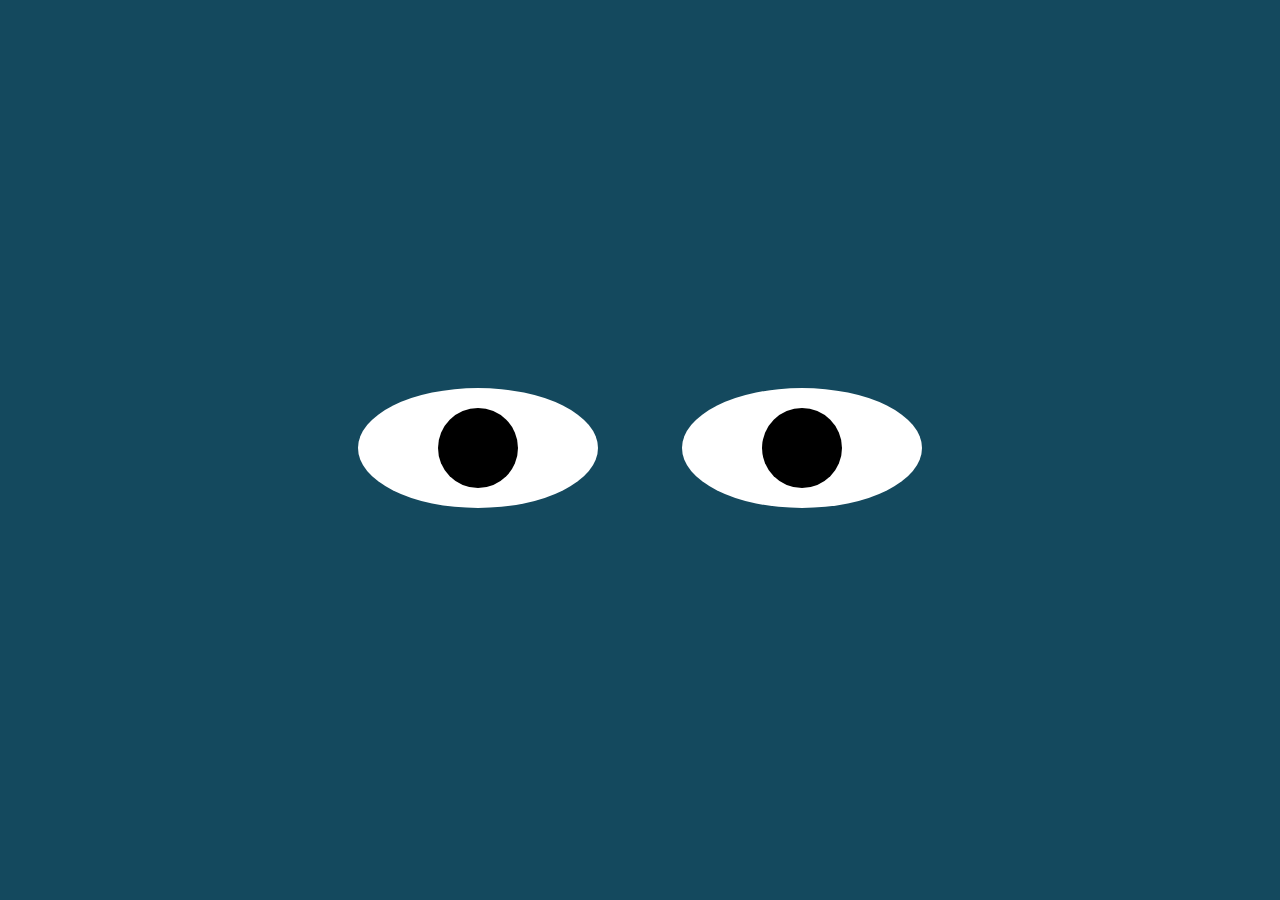
<file: EyeMovement/index.html>
<html>
    <head>
        <link rel="stylesheet" type="text/css" href="styles.css">
    </head>
    <body>
        <div class="eyes">
            <div class="eye">
                <div class="ball"></div>
            </div>
            <div class="eye">
                <div class="ball"></div>
        </div>
        <script src="eyes.js"></script>
    </body>
</html>
</file>
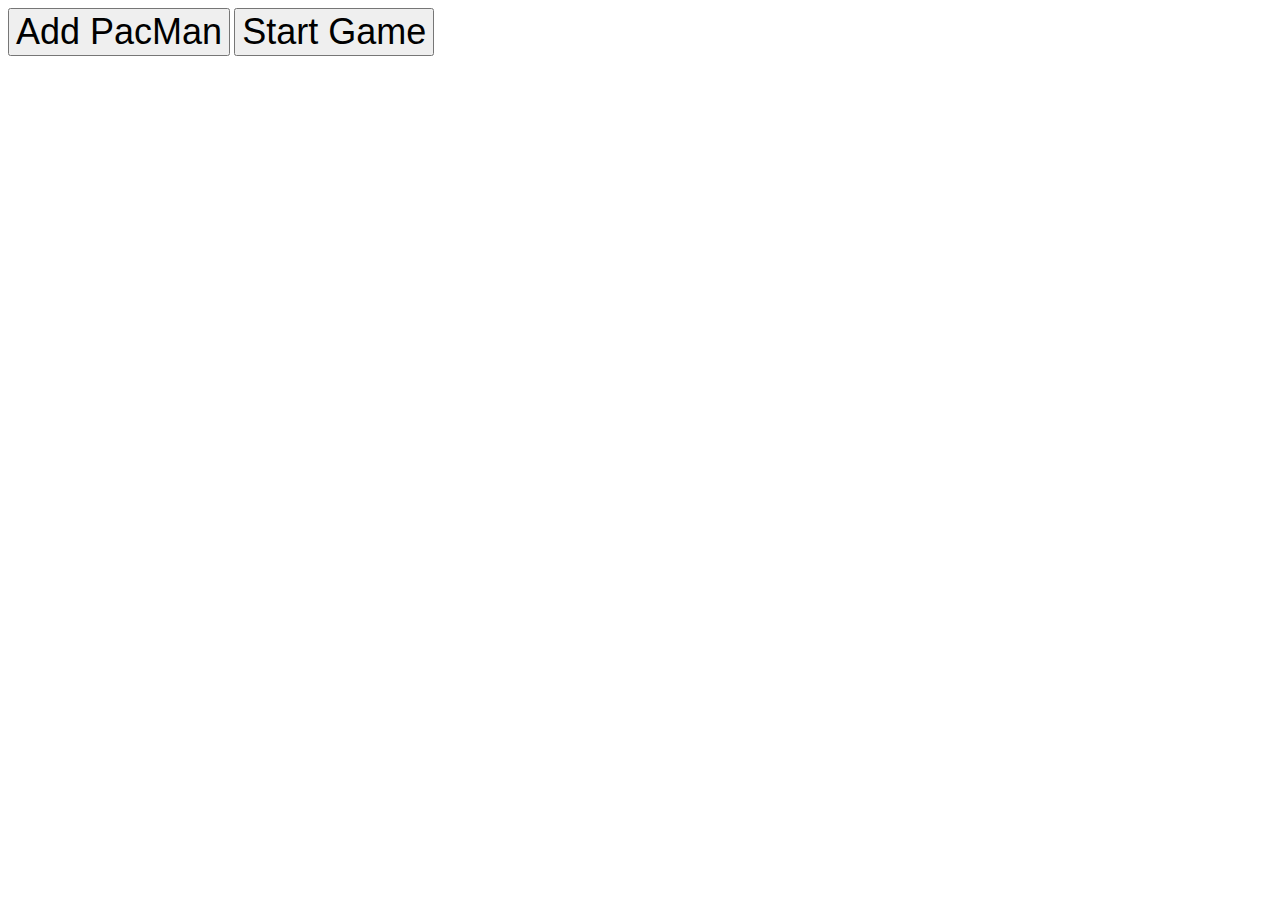
<file: PacMenGen/index.html>
<html>
<head>
    <link rel="stylesheet" href="styles.css">
</head>    
<body>
    
    <div id='game'>
        <button onclick='makeOne()' width='200' height='30'>Add PacMan</button>
        <button onclick='update()' width='200' height='30'>Start Game</button>

    </div>
    
    
    <script src="pacman.js"></script>
</body>



</html>
</file>
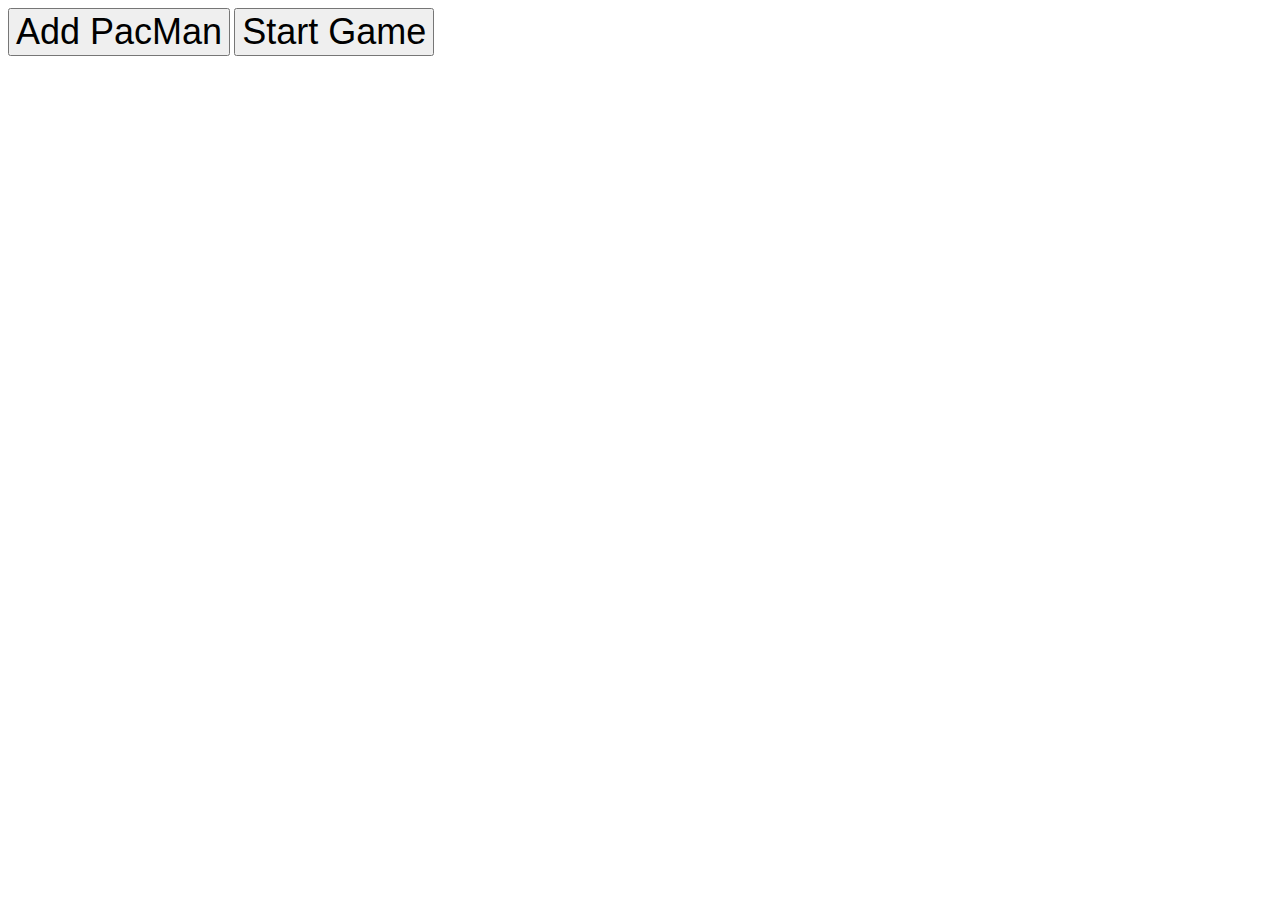
<file: PacMenGen/starter.html>
<html>
<SCRIPT>
    var pos = 0;
    const pacArray = [
        ['PacMan1.png', 'PacMan2.png'],
        ['PacMan3.png', 'PacMan4.png']
    ];
    var direction = 0;
    const pacMen = []; // This array holds all the pacmen

    function setToRandom(scale) {
        return {
            x: Math.random() * scale,
            y: Math.random() * scale
        }
    }
    // Factory to make a PacMan at a random position with random velocity
    function makePac() {
        // returns an object with random values scaled {x: 33, y: 21}
        let velocity = setToRandom(10); // {x:?, y:?}
        let position = setToRandom(200);
        // Add image to div id = game
        let game = document.getElementById('game');
        let newimg = document.createElement('img');
        newimg.style.position = 'absolute';
        newimg.src = 'PacMan1.png';
        newimg.width = 100;
        newimg.style.left = position.x;
        newimg.style.top = position.y;

        // add new Child image to game
        game.appendChild(newimg);
        // return details in an object
        return {
            position,
            velocity,
            newimg
        }
    }

    function update() {
        //loop over pacmen array and move each one and move image in DOM
        pacMen.forEach((item) => {
            checkCollisions(item)
            item.position.x += item.velocity.x;
            item.position.y += item.velocity.y;

            item.newimg.style.left = item.position.x;
            item.newimg.style.top = item.position.y;
        })
        setTimeout(update, 20);
    }

    function checkCollisions(item) {
        if(item.position.x + item.velocity.x + item.newimg.width > window.innerWidth || 
        item.position.x + item.velocity.x < 0) item.velocity.x = -item.velocity.x;
        if(item.position.y + item.velocity.y + item.newimg.height > window.innerHeight || 
        item.position.y + item.velocity.y <0) item.velocity.y = -item.velocity.y;
    }

    function makeOne() {
        pacMen.push(makePac()); // add a new PacMan
    }
</SCRIPT>

<body>
    <div id='game'>
        <button onclick='makeOne()' width='200' height='30'>Add PacMan</button>
        <button onclick='update()' width='200' height='30'>Start Game</button>

    </div>
</body>

<style>

    button {
        font-size: 4.0vh;
    }

</style>

</html>
</file>
<file: EyeMovement/styles.css>
body {
    margin: 0;
    padding: 0;
    background: #14495e;
  }
  
  .eyes {
    position: absolute;
    top: 50%;
    transform: translateY(-50%);
    width: 100%;
    text-align: center;
  }
  .eye {
    width: 240px;
    height: 120px;
    background: #fff;
    display: inline-block;
    margin: 40px;
    border-radius: 50%;
    position: relative;
    overflow: hidden;
  }
  .ball {
    width: 80px;
    height: 80px;
    background: #000;
    position: absolute;
    top: 50%;
    left: 50%;
    transform: translate(-50%, -50%);
    border-radius: 50%;
  }
</file>
<file: PacMenGen/styles.css>
button {
        font-size: 4.0vh;
    }
</file>
